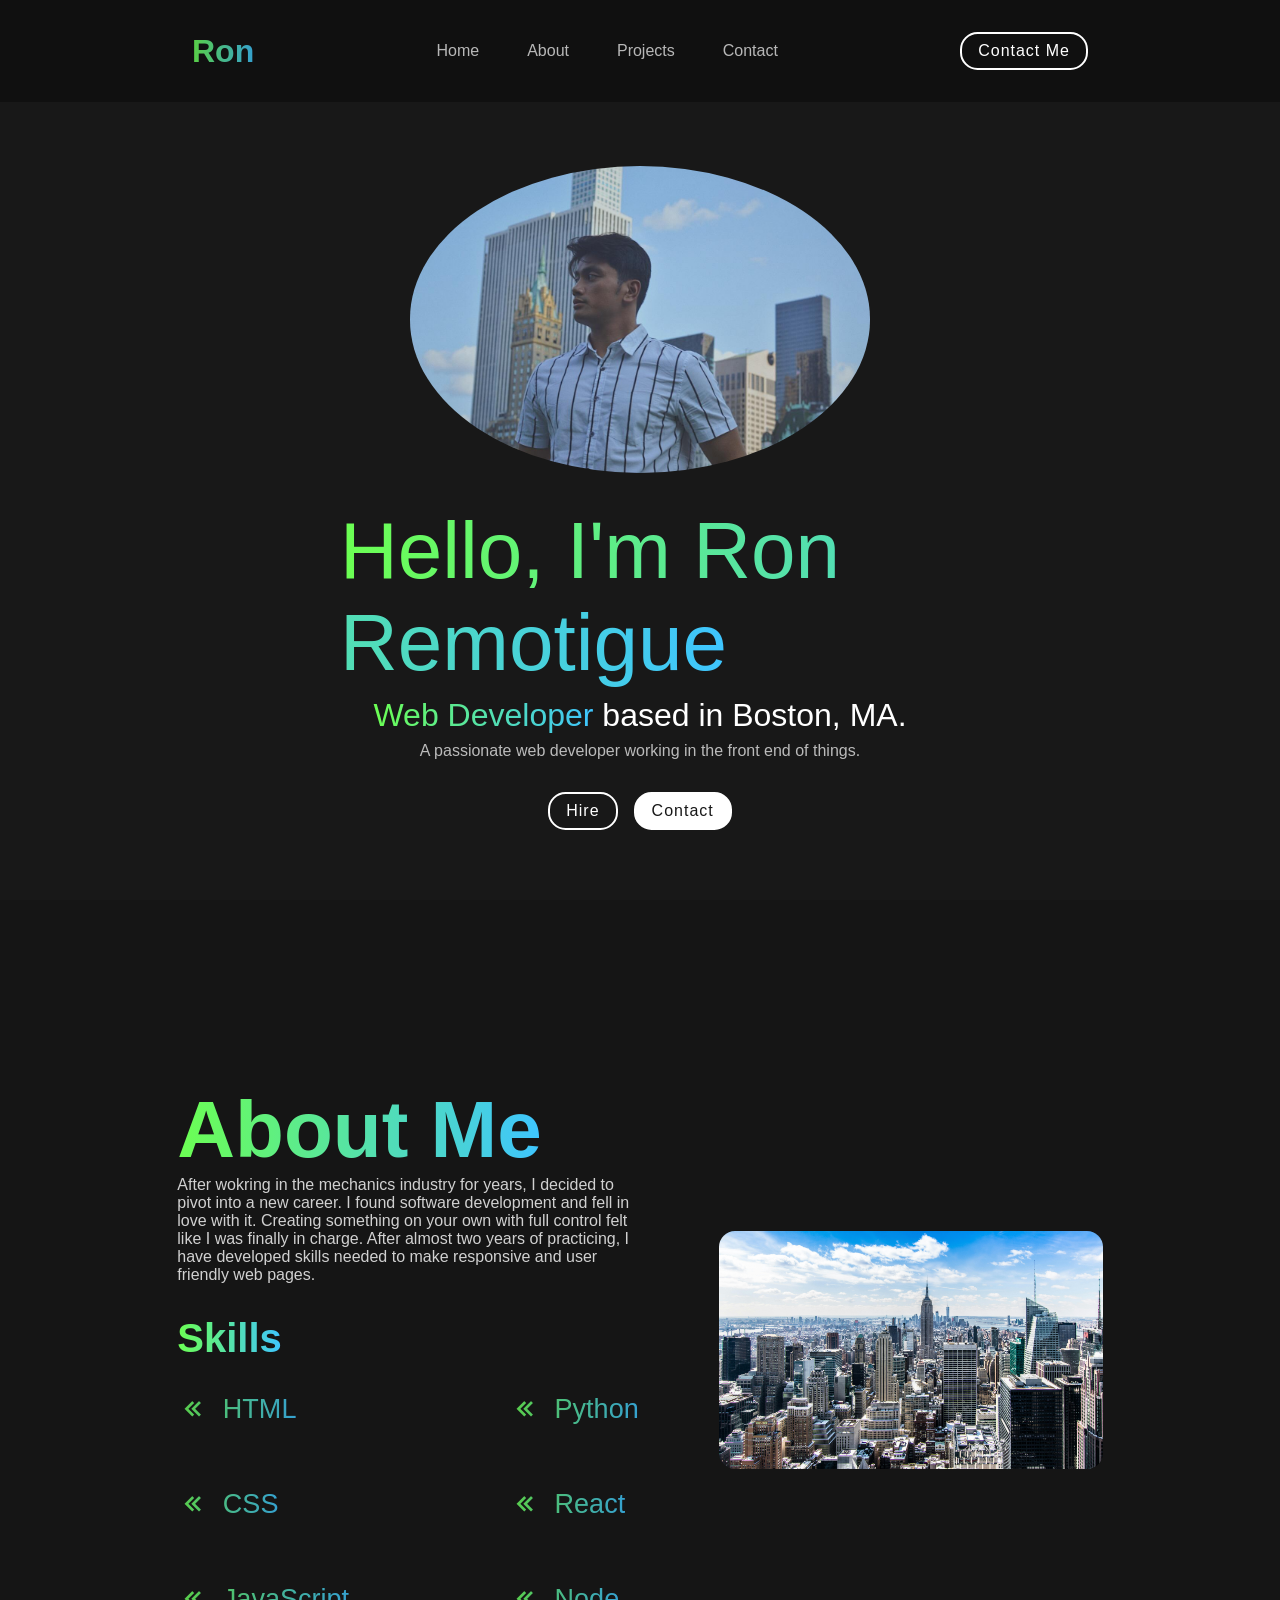
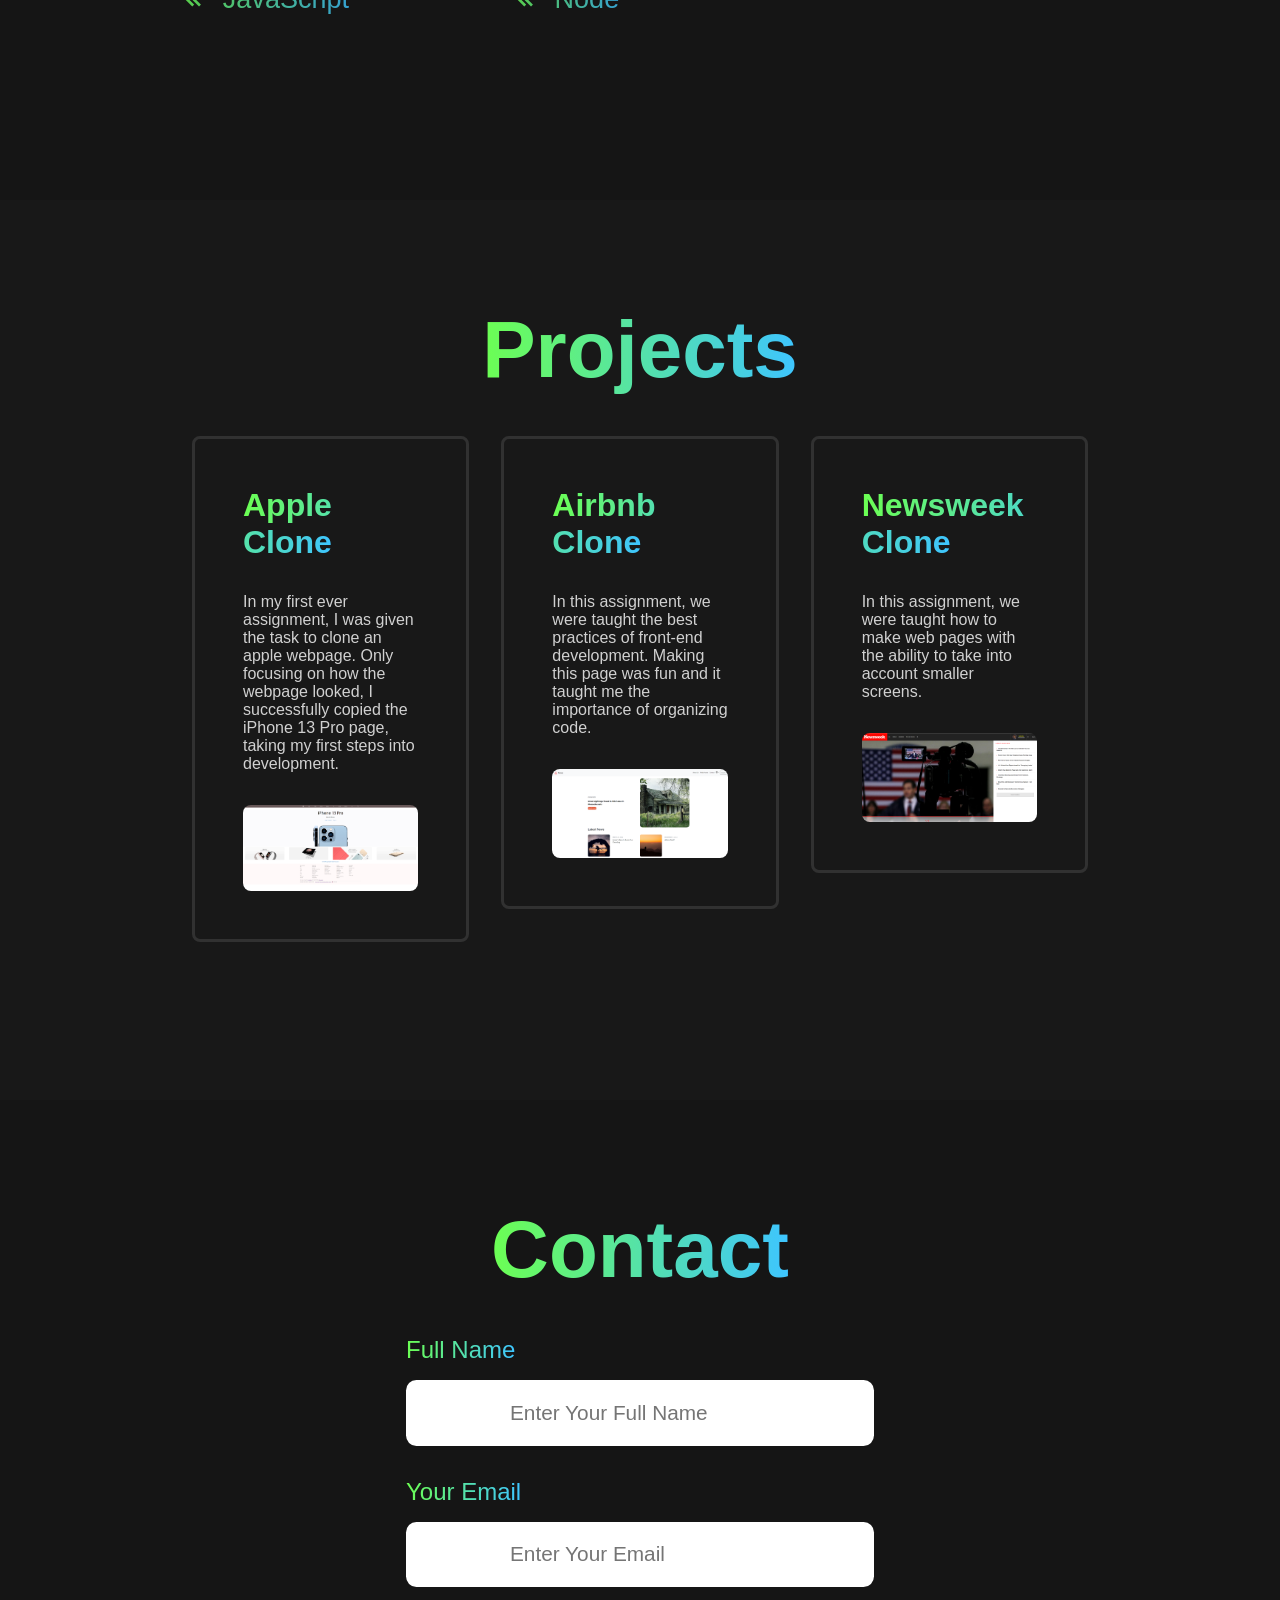
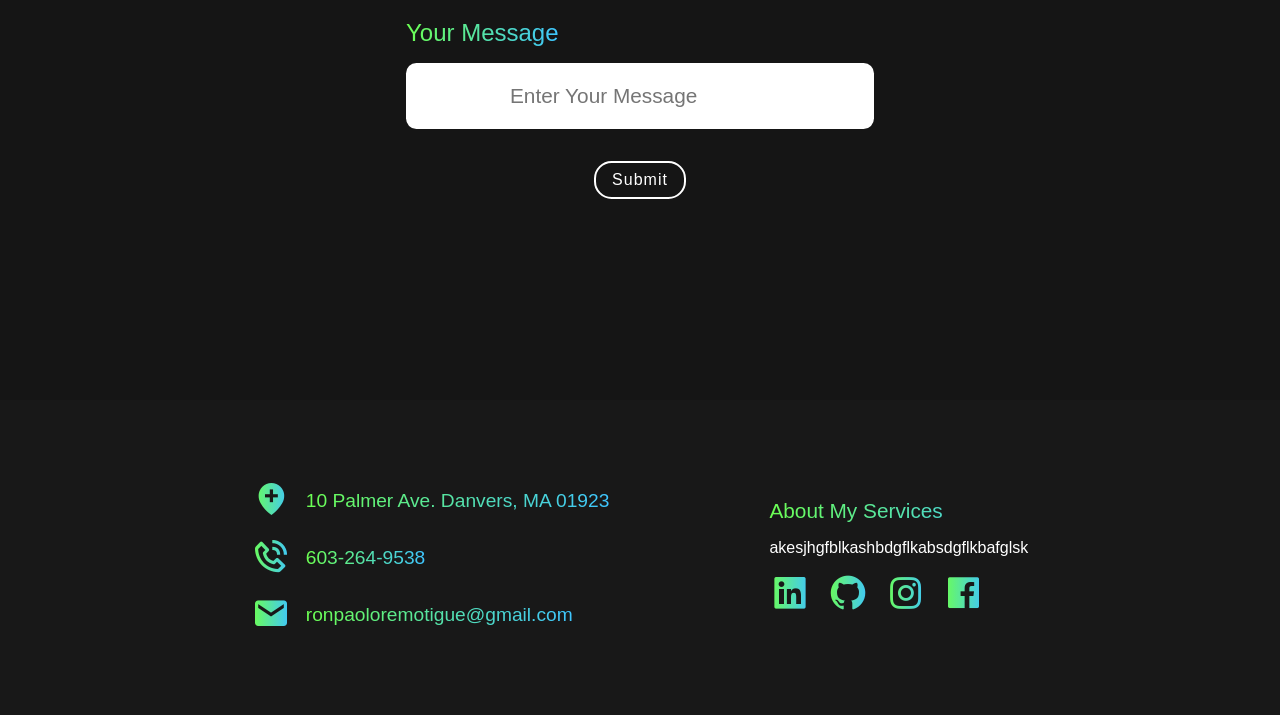
<file: index.html>
<!DOCTYPE html>
<html lang="en">
<head>
    <meta charset="UTF-8">
    <meta name="viewport" content="width=device-width, initial-scale=1.0">
    <title>Ron's Portfolio</title>
    <link href='https://unpkg.com/boxicons@2.1.4/css/boxicons.min.css' rel='stylesheet'>
    <link rel="stylesheet" href="styles.css">
</head>

<body>
    <nav>
        <a href="#" class="logo">
            <span>
                Ron
            </span>
        </a>

        <ul class="links">
            <a href="#home">Home</a>
            <a href="#about">About</a>
            <a href="#projects">Projects</a>
            <a href="#contact">Contact</a>
        </ul>

        <i class='bx bx-menu-alt-right' id="menu"></i>

        <a href="#contact" class="btn">Contact Me</a>
    </nav>

    <section id="home">
        <img src="images/pic2.jpg" alt="">

        <div class="info-box">
            <h1><span>Hello, I'm Ron Remotigue</span></h1>
            <h3><span>Web Developer</span> based in Boston, MA.</h3>
            <p>A passionate web developer working in the front end of things.  </p>
        </div>

        <div class="btn-box">
            <div class="btn">Hire</div>
            <div class="btn">Contact</div>
        </div>
    </section>

    <section id="about">
        <div class="about-box">
            <div class="about-info">
                <h1><span>About Me</span></h1>
                <p>After wokring in the mechanics industry for years, I decided to pivot into a new career. I found software development and fell in love with it. Creating something on your own with full control felt like I was finally in charge. After almost two years of practicing, I have developed skills needed to make responsive and user friendly web pages.</p>
            </div>

            <h2><span>Skills</span></h2>
            <div class="skills">
                <ul>
                    <li><span><i class='bx bx-chevrons-left'></i>HTML</span></li>
                    <li><span><i class='bx bx-chevrons-left'></i>CSS</span></li>
                    <li><span><i class='bx bx-chevrons-left'></i>JavaScript</span></li>
                </ul>
                <ul>
                    <li><span><i class='bx bx-chevrons-left'></i>Python</span></li>
                    <li><span><i class='bx bx-chevrons-left'></i>React</span></li>
                    <li><span><i class='bx bx-chevrons-left'></i>Node</span></li>
                </ul>
            </div>
        </div>

        <img src="images/pic1.jpg" alt="">
    </section>

    <section id="projects">
        <h1 class="header">
            <span>Projects</span>
        </h1>
        <div class="projects-container">
            <a href="https://willowy-nougat-414a56.netlify.app/" target="_blank">
                <div class="box">
                    <h1><span>Apple Clone</span></h1>
                    <p>In my first ever assignment, I was given the task to clone an apple webpage. Only focusing on how the webpage looked, I successfully copied the iPhone 13 Pro page, taking my first steps into development.</p>
                    <img src="images/pic4.png" alt="">
                </div>
            </a>

            <a href="https://hilarious-bavarois-5654f8.netlify.app/" target="_blank">
                <div class="box">
                    <h1><span>Airbnb Clone</span></h1>
                    <p>In this assignment, we were taught the best practices of front-end development. Making this page was fun and it taught me the importance of organizing code.</p>
                    <img src="images/pic3.png" alt="">
                </div>
            </a>

            <a href="https://curious-crostata-bf0eb5.netlify.app/" target="_blank">
                <div class="box">
                    <h1><span>Newsweek Clone</span></h1>
                    <p>In this assignment, we were taught how to make web pages with the ability to take into account smaller screens.</p>
                    <img src="images/pic5.png" alt="">
                </div>
            </a>
        </div>
    </section>


    <section id="contact">
        <h1 class="header"><span>Contact</span></h1>
        <form action="#">
            <div class="input-box">
                <span>Full Name</span>
                <input type="text" placeholder="Enter Your Full Name">
            </div>

            <div class="input-box">
                <span>Your Email</span>
                <input type="text" placeholder="Enter Your Email">
            </div>

            <div class="input-box">
                <span>Your Message</span>
                <input type="text" placeholder="Enter Your Message">
            </div>

            <div class="btn">Submit</div>
        </form>
    </section>



    <footer>
        <div class="col-left">
            <div class="col-box">
                <span><i class='bx bxs-location-plus'></i></span>
                <span>10 Palmer Ave. Danvers, MA 01923</span>
            </div>
            <div class="col-box">
                <span><i class='bx bx-phone-call' ></i></span>
                <span>603-264-9538</span>
            </div>
            <div class="col-box">
                <span><i class='bx bxs-envelope' ></i></span>
                <span>ronpaoloremotigue@gmail.com</span>
            </div>
        </div>
        
        <div class="col-right">
            <span>About My Services</span>
            <p>akesjhgfblkashbdgflkabsdgflkbafglsk</p>
            <div class="social-icons">
                <span><i class='bx bxl-linkedin-square'></i></span>
                <span><i class='bx bxl-github'></i></span>
                <span><i class='bx bxl-instagram'></i></span>
                <span><i class='bx bxl-facebook-square'></i></span>
            </div>
        </div>
    </footer>









    <script src="scripts.js"></script>
</body>
</html>
</file>
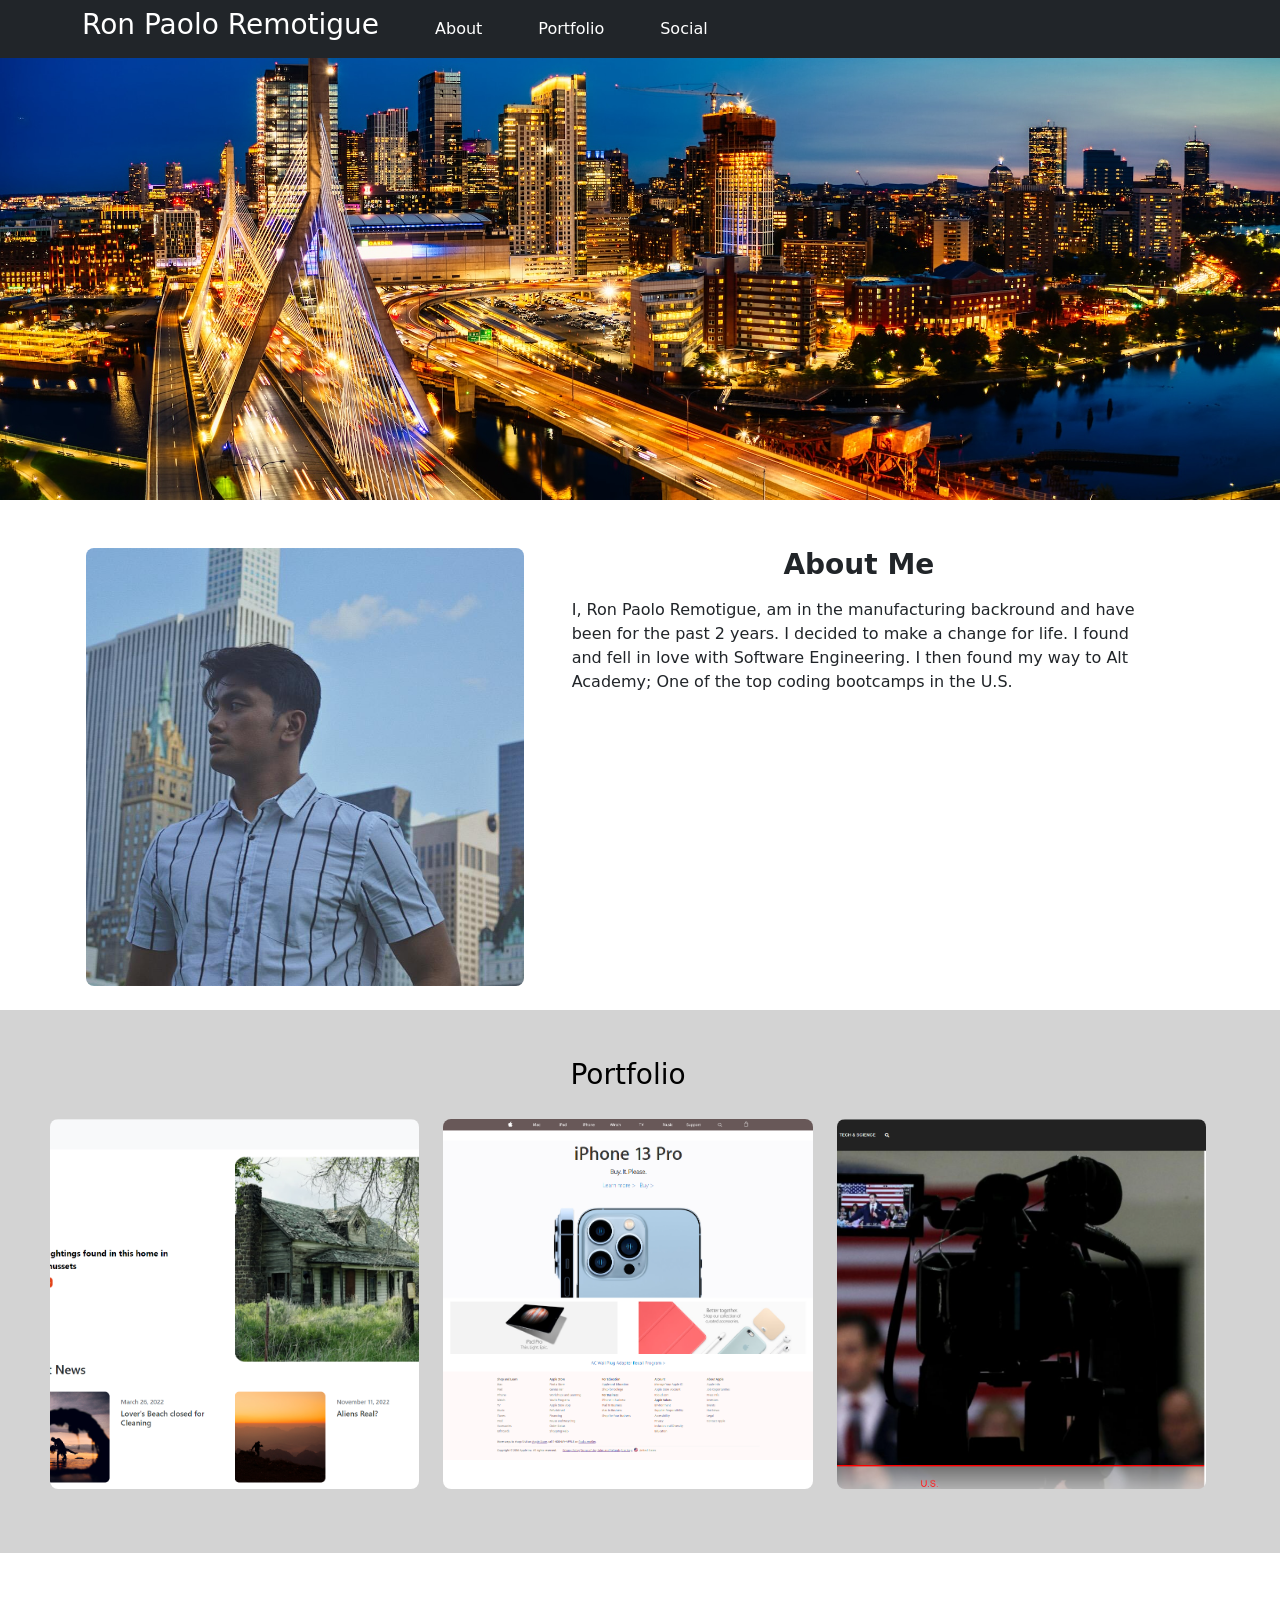
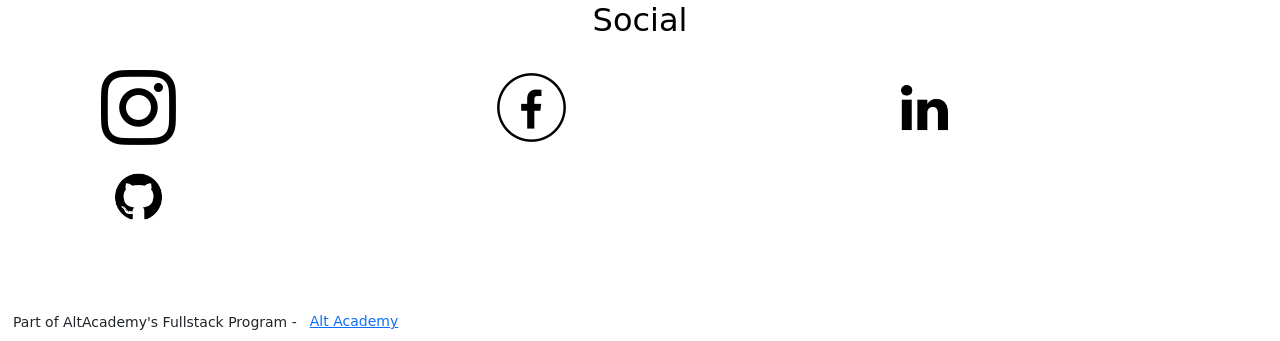
<file: website/index.html>
<!DOCTYPE html>
<html>
  <head>
    <meta charset="utf-8">
    <meta name="viewport" content="width=device-width">
    <title>RON's PAGE</title>
    <!-- Bootstrap -->
    <link href="https://cdn.jsdelivr.net/npm/bootstrap@5.1.1/dist/css/bootstrap.min.css" rel="stylesheet" integrity="sha384-F3w7mX95PdgyTmZZMECAngseQB83DfGTowi0iMjiWaeVhAn4FJkqJByhZMI3AhiU" crossorigin="anonymous">
    <link href="style.css" rel="stylesheet" type="text/css" />
  </head>


  <body>
    <nav class="navbar navbar-expand-lg navbar-light bg-dark position-fixed w-100">
      <div class="container fluid">
        <h3 class="text-white me-5">
          Ron Paolo Remotigue
        </h3>
        <div class="navbar-collapse d-sm-none">
          <ul class="navbar-nav">
            <li class="nav-item">
              <a class="nav-link hover text-white" href="#about-me">
                About
              </a>
            </li>
            <li class="nav-item">
             <a class="nav-link hover text-white" href="#PORT">Portfolio</a>
            </li>
            <li class="nav-item">
              <a class="nav-link hover text-white" href="#SOCIAL">Social</a>
            </li>
          </ul>
        </div>
      </div>
    </nav>
    
    <div class="img-intro">
      <img class="img-fluid intro-img w-100" src="images/venti-views-_MjAjDQQgrY-unsplash.jpg">
    </div>
    <!--about me-->
    <div class="container-fluid mt-5 ps-5 pe-5" id="about-me">
      <div class="row abt-row">
        <div class="col-5">
          <img class="img-fluid about-img rounded-3" src="images/thumbnail.jpg">
        </div>
        <div class="col-7">
          <h3 class="text-center h3"><b>About Me</b></h3>
          <div class="sec-1 pt-2 ps-4 pe-4">
            <p class="sec-1-p">
              I, Ron Paolo Remotigue, am in the manufacturing backround and have been for the past 2 years. I decided to make a change for life. I found and fell in love with Software Engineering. I then found my way to Alt Academy; One of the top coding bootcamps in the U.S.
            </p>
          </div>
        </div>
      </div>
      </div>
    </div>
    <!--Portfolio-->
    <div class="mt-4"  style="background-color: lightgrey;" id="PORT">
      <div class="row">
        <h3 class="text-black mt-5 mb-4 text-center">Portfolio</h3>
      </div>
      <div class="container-fluid pb-5"> 
        <div class="row mt-1">
          <div class="col-4">
            <a class="hover hover-port" href="https://hilarious-bavarois-5654f8.netlify.app">
              <img class="img-fluid port-img rounded-3" src="images/Screenshot 2023-05-24 171634.png">
            </a>
            <p></p>
          </div>
          <div class="col-4">
            <a class="hover hover-port" href="https://willowy-nougat-414a56.netlify.app">
              <img class="img-fluid port-img rounded-3" src="images/Screenshot 2023-05-24 172820.png">
            </a>
          </div>
          <div class="col-4">
            <a class="hover hover-port" href="https://curious-crostata-bf0eb5.netlify.app">
              <img class="img-fluid port-img rounded-3" src="images/Screenshot 2023-05-24 173059.png">
            </a>
          </div>
        </div>
      </div>
    </div>
      
    
      
    
    
      <!--Social-->
    <div class="container-fluid">
      <h2 class="text-black mt-5 mb-4 text-center" id="SOCIAL">Social</h2>
      <div class="row w-100 social-row">
        <div class="col-4">
          <a href="https://www.instagram.com/ron_paolo/" class="btn" role="button" target="_blank">
            <img class="img-fluid logo-img" src="images/logo-ig-png-32457.png" >
          </a>
        </div>
        <div class="col-4">
          <a href="https://www.facebook.com/Paoloremotigue/" class="btn" role="button" target="_blank">
            <img class="img-fluid logo-img" src="images/logo-facebookpng-32255.png" >
          </a>
        </div>
        <div class="col-4">
          <a href="https://www.linkedin.com/in/rremotigue/" class="btn" role="button" target="_blank">
            <img class="img-fluid logo-img" src="images/linkedin-logo-png-1845.png" >
          </a>
        </div>
        <div class="col-12">
          <a href="https://github.com/paolo92131?tab=repositories" class="btn" role="button" target="_blank">
            <img class="img-fluid logo-img" src="images/512x512-logo-27170.png" >
      </div>
      </div>
       
    </div>   
   </div>

   <!--Footer-->
   <footer class="shadow-sm" id="CONTACT">

        <small class="pb-1 pt-0">Part of AltAcademy's Fullstack Program - <a href="https://www.altcademy.com/" target="_blank">Alt Academy</a></small>
    </footer>
   







     

    

    




















    <!-- JavaScript Bundle with Popper -->
    <script src="https://code.jquery.com/jquery-3.5.1.slim.min.js" integrity="sha384-DfXdz2htPH0lsSSs5nCTpuj/zy4C+OGpamoFVy38MVBnE+IbbVYUew+OrCXaRkfj" crossorigin="anonymous"></script>
    <script src="https://cdn.jsdelivr.net/npm/bootstrap@4.6.0/dist/js/bootstrap.bundle.min.js" integrity="sha384-Piv4xVNRyMGpqkS2by6br4gNJ7DXjqk09RmUpJ8jgGtD7zP9yug3goQfGII0yAns" crossorigin="anonymous"></script>
    <script>
      // <![CDATA[  <-- For SVG support
      if ('WebSocket' in window) {
        (function () {
          function refreshCSS() {
            var sheets = [].slice.call(document.getElementsByTagName("link"));
            var head = document.getElementsByTagName("head")[0];
            for (var i = 0; i < sheets.length; ++i) {
              var elem = sheets[i];
              var parent = elem.parentElement || head;
              parent.removeChild(elem);
              var rel = elem.rel;
              if (elem.href && typeof rel != "string" || rel.length == 0 || rel.toLowerCase() == "stylesheet") {
                var url = elem.href.replace(/(&|\?)_cacheOverride=\d+/, '');
                elem.href = url + (url.indexOf('?') >= 0 ? '&' : '?') + '_cacheOverride=' + (new Date().valueOf());
              }
              parent.appendChild(elem);
            }
          }
          var protocol = window.location.protocol === 'http:' ? 'ws://' : 'wss://';
          var address = protocol + window.location.host + window.location.pathname + '/ws';
          var socket = new WebSocket(address);
          socket.onmessage = function (msg) {
            if (msg.data == 'reload') window.location.reload();
            else if (msg.data == 'refreshcss') refreshCSS();
          };
          if (sessionStorage && !sessionStorage.getItem('IsThisFirstTime_Log_From_LiveServer')) {
            console.log('Live reload enabled.');
            sessionStorage.setItem('IsThisFirstTime_Log_From_LiveServer', true);
          }
        })();
      }
      else {
        console.error('Upgrade your browser. This Browser is NOT supported WebSocket for Live-Reloading.');
      }
      // ]]>
    </script>
  </body>
</html>
</file>
<file: styles.css>
* {
  margin: 0;
  padding: 0;
  box-sizing: border-box;
  text-decoration: none;
  list-style: none;
  scroll-behavior: smooth;
  font-family: "Lucida Sans", "Lucida Sans Regular", "Lucida Grande",
    "Lucida Sans Unicode", Geneva, Verdana, sans-serif;
}

:root {
  --background: rgb(24, 24, 24);
  --second-background: rgb(21, 21, 21);
}

/* navbar */

body {
  min-height: 100vh;
  background-color: var(--background);
}

nav {
  position: fixed;
  top: 0;
  width: 100%;
  padding: 2em 15%;
  display: flex;
  align-items: center;
  justify-content: space-between;
  background-color: rgba(15, 15, 15, 0.8);
  backdrop-filter: blur(10px);
  z-index: 1000;
}

ul {
  display: flex;
  align-items: center;
  gap: 3em;
}

nav ul a {
  color: white;
  opacity: 0.7;
  transition: 0.2s ease-in-out;
}

nav ul a:hover {
  opacity: 1;
}

.logo {
  font-size: 2em;
  color: white;
  font-weight: 800;
  opacity: 0.8;
  transition: 0.2s ease-in-out;
}

.logo:hover {
  opacity: 1;
}

.btn {
  padding: 0.5em 1em;
  color: white;
  font-weight: 500;
  letter-spacing: 1px;
  border-radius: 1.1em;
  border: 2px solid white;
  cursor: pointer;
  transition: 0.3s ease-in-out;
}

.btn:hover {
  background-color: white;
  color: var(--background);
}

span {
  background: linear-gradient(to right, #6cff52, #3ec5ff);
  background-clip: text;
  color: transparent;
}

#menu {
  color: white;
  font-size: 3em;
  display: none;
}

/* First Section */

section {
  min-height: 100vh;
  padding: 5% 15%;
}

#home {
  display: flex;
  flex-direction: column;
  align-items: center;
  justify-content: center;
  gap: 2em;
  color: white;
}

#home img {
  width: 18vw;
  border-radius: 60%;
  margin-top: 3em;
  zoom: 2;
}

.info-box {
  display: flex;
  flex-direction: column;
  align-items: center;
  gap: 0.5em;
  max-width: 600px;
}

.info-box h1 {
  font-size: 5em;
  font-weight: 500;
}

.info-box h3 {
  font-size: 2em;
  font-weight: 400;
}

.info-box p {
  opacity: 0.7;
}

.btn-box {
  display: flex;
  gap: 1em;
}

.btn-box .btn:nth-of-type(2) {
  background-color: white;
  color: var(--background);
}
.btn-box .btn:nth-of-type(2):hover {
  background-color: var(--background);
  color: white;
}

/* scroll */

::-webkit-scrollbar {
  width: 20px;
  background-color: var(--background);
}

::-webkit-scrollbar-thumb {
  background: linear-gradient(to bottom, #6cff52, #3ec5ff);
  border-radius: 30px;
}

/* About Section */

#about {
  background-color: var(--second-background);
  display: flex;
  align-items: center;
  justify-content: center;
  gap: 5em;
}

#about img {
  width: 30vw;
  border-radius: 1em;
}

.about-box {
  display: flex;
  flex-direction: column;
  text-align: left;
  gap: 2em;
}

.about-box h1 {
  font-size: 5em;
}

.about-box p {
  color: white;
  opacity: 0.8;
}

.skills {
  display: flex;
  text-align: left;
  gap: 10em;
}

.skills ul {
  font-size: 1.3em;
  font-weight: 500;
  display: flex;
  flex-direction: column;
  color: white;
  opacity: 0.8;
  align-items: baseline;
}

.skills ul li span {
  display: flex;
  align-items: center;
  gap: 0.5em;
  font-size: 1.3em;
  transition: 0.3s ease-in-out;
}

.skills ul li span:hover {
  transform: translateX(10px);
}

.skills ul li i {
  font-size: 1.2em;
}

.about-box h2 {
  font-size: 2.5em;
}

/* projects section */

#projects {
  background-color: var(--background);
}

.header {
  text-align: center;
  font-size: 5em;
  margin: 0.5em 0;
}

.projects-container {
  display: grid;
  grid-template-columns: repeat(auto-fit, minmax(250px, 1fr));
  gap: 2em;
}

.box {
  border: 3px solid rgb(49, 49, 49);
  border-radius: 0.5em;
  display: flex;
  flex-direction: column;
  justify-content: center;
  overflow: hidden;
  object-fit: cover;
  padding: 3em;
  gap: 2em;
  color: white;
  cursor: pointer;
  transition: 0.3s ease-in-out;
}

.box:hover {
  border: 3px solid rgb(100, 100, 100);
}

.box p {
  opacity: 0.8;
}

.box h1 {
  font-size: 2em;
}

.box img {
  min-width: 24px;
  border-radius: 0.5em;
}

/* Contact Form */

#contact {
  background-color: var(--second-background);
}

form {
  display: flex;
  flex-direction: column;
  align-items: center;
  justify-content: center;
  gap: 2em;
}

form .input-box {
  display: flex;
  flex-direction: column;
  align-items: baseline;
  gap: 1em;
}

.input-box span {
  font-size: 1.5em;
}

form input {
  font-size: 1.3em;
  padding: 1em 5em;
  border-radius: 0.5em;
  border: none;
  outline: none;
}

form input:focus {
  background: rgb(229, 229, 229);
}

/* footer */

footer {
  display: flex;
  align-items: center;
  justify-content: center;
  gap: 10em;
  bottom: 0;
  background-color: var(--background);
  width: 100%;
  padding: 5em 15%;
}

.col-left {
  display: flex;
  flex-direction: column;
  gap: 1em;
}

.col-box {
  display: flex;
  align-items: center;
  gap: 1em;
}

.col-box i {
  font-size: 2em;
}

.col-box span {
  font-size: 1.2em;
}

.col-right {
  display: flex;
  flex-direction: column;
  gap: 1em;
  color: white;
  max-width: 500 px;
}

.col-right span {
  font-size: 1.3em;
}

.col-right .social-icons {
  display: flex;
  align-items: baseline;
  justify-content: left;
  gap: 1em;
}

.col-right .social-icons i {
  font-size: 2em;
  transition: 0.2s ease-in-out;
  cursor: pointer;
}

.social-icons i:hover {
  color: white;
}

/* Media */

@media (max-width: 968px) {
  section {
    padding: 8em 15%;
  }
  nav .btn {
    display: none;
  }
  #menu {
    display: block;
    cursor: pointer;
  }
  .links {
    position: absolute;
    top: 100%;
    right: 0;
    width: 100%;
    padding: 1em 3em;
    color: white;
    display: flex;
    flex-direction: column;
    text-align: center;
    background: rgba(0, 0, 0, 0.9);
    display: none;
  }
  .links a {
    margin: 2em 0;
    display: block;
    font-size: 1.5em;
    color: white;
  }
  .links.active {
    display: block;
  }

  #home h1 {
    font-size: 4em;
  }

  #home h3 {
    font-size: 2em;
  }

  #home img {
    width: 24vw;
  }

  #about {
    flex-direction: column;
  }

  #about img {
    width: 32vw;
  }

  #about h1 {
    font-size: 3em;
  }

  #about ul {
    font-size: 1em;
  }
}

@media (max-width: 768px) {
  #home h1 {
    font-size: 2.5em;
  }

  #home h3 {
    font-size: 1.5em;
  }

  #home img {
    width: 32vw;
  }

  #about .skills {
    gap: 3em;
  }

  #projects .header {
    font-size: 3em;
  }

  #contact .header {
    font-size: 3em;
  }

  #contact .input-box span {
    font-size: 1.2em;
  }

  .input-box input {
    padding: 0.5em 1em;
  }

  footer {
    flex-direction: column;
    gap: 5em;
    align-items: baseline;
  }
}
</file>
<file: website/style.css>
.hover:hover {
  background-color: black;
  transition: .4s ease-out;
}

.row {
  display: flex;
  flex-wrap: wrap;
}
.sec-1-p {
  font-size: 1em;
  max-height: fit-content;
}
.h3 {
  font-size: 1.75rem;
}
.about-me {
  align-items: center;
}



.about-img {
  object-fit: cover;
  aspect-ratio: 4/4;
}
.port-img {
  object-fit: cover;
  aspect-ratio: 4/4;
}
.intro-img {
  object-fit: cover;
  min-height: 500px;
  max-height: 500px;
}

.container-fluid {
  max-width: 1204px;
  align-items: center;
}
.nav-item {
  padding-right: 40px;
}

.logo-img {
  display: block;
  margin-left: auto;
  margin-right: auto;
  width: 50%;
  height: 50%;
  max-width: 150px;
  max-height: 150px;
  
}

.social-row {
  align-content: center;
  max-width: 1204px;
  display: flex;
  flex-wrap: wrap;
}
.social-row2 {
  align-content: center;
  max-width: 1204px;
  display: flex;
  flex-wrap: wrap;
}

.hover-port:hover {
  border: 30px solid lightgray;
transition: .4s ease-out;
}

@media (min-width: 730px) {
  .row {
    display: flex;
    flex-wrap: wrap;
    width: 100%;
    align-content: center;
  }
}
</file>
